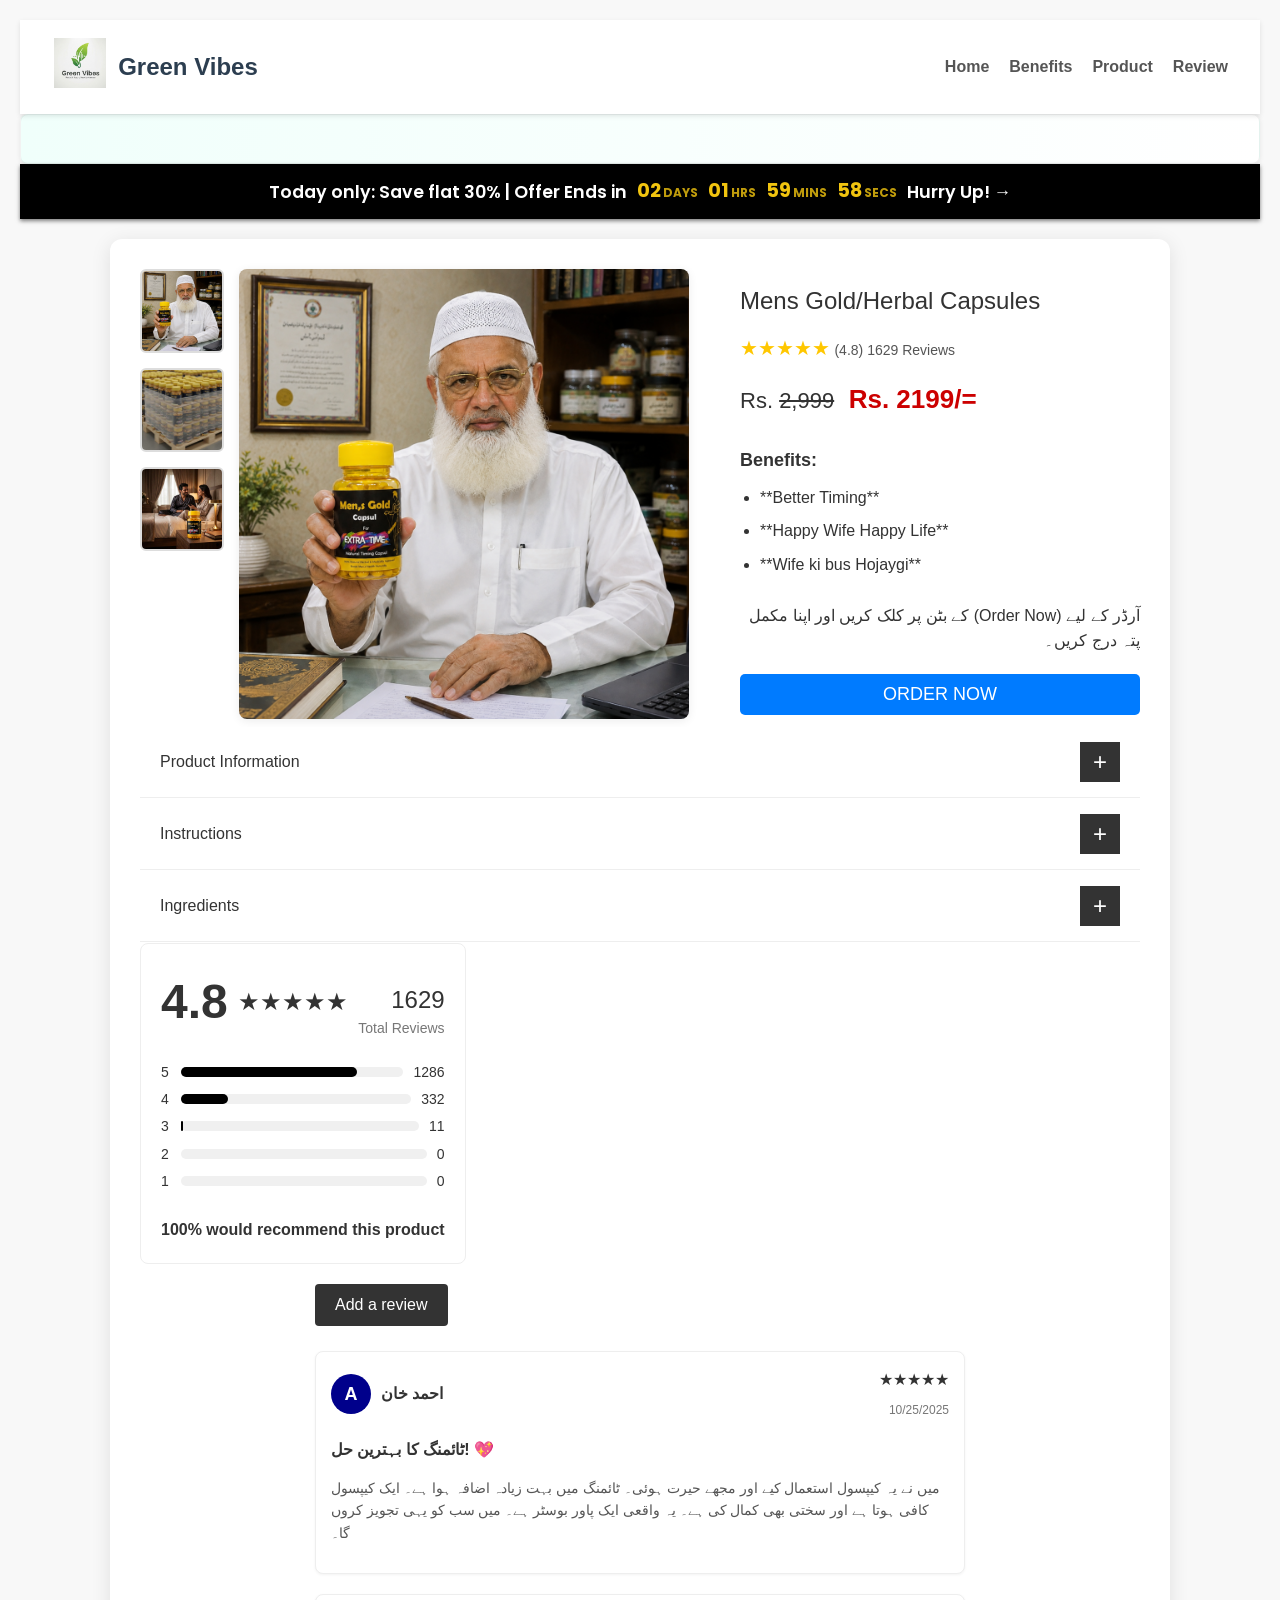
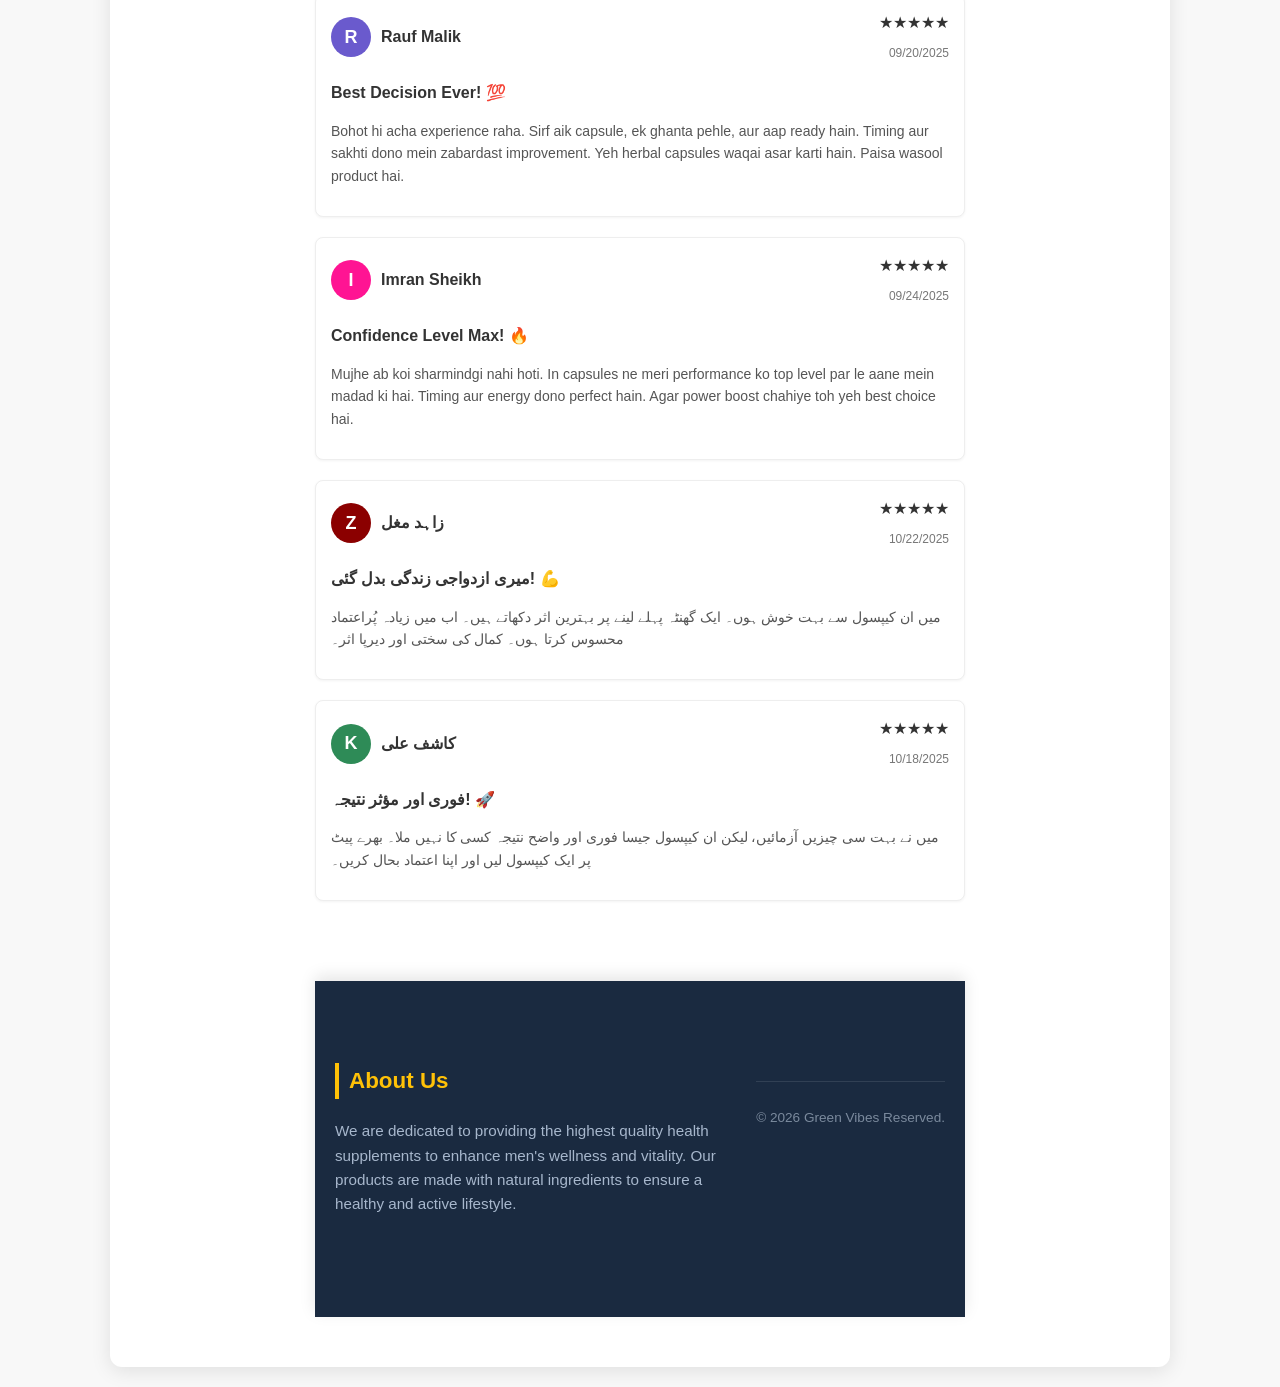
<file: index.html>
<!DOCTYPE html>
<html lang="en">

<head>
    <meta charset="UTF-8">
    <meta name="viewport" content="width=device-width, initial-scale=1.0">
    <title>Green Vibes</title>
    <link rel="stylesheet" href="style.css">
    <link href="https://fonts.gstatic.com" crossorigin>
    <link href="https://fonts.googleapis.com/css2?family=Poppins:wght@400;600;700&display=swap" rel="stylesheet">
    <link rel="stylesheet" href="https://cdnjs.cloudflare.com/ajax/libs/font-awesome/6.4.0/css/all.min.css">
<!-- Meta Pixel Code -->
<script>
!function(f,b,e,v,n,t,s)
{if(f.fbq)return;n=f.fbq=function(){n.callMethod?
n.callMethod.apply(n,arguments):n.queue.push(arguments)};
if(!f._fbq)f._fbq=n;n.push=n;n.loaded=!0;n.version='2.0';
n.queue=[];t=b.createElement(e);t.async=!0;
t.src=v;s=b.getElementsByTagName(e)[0];
s.parentNode.insertBefore(t,s)}(window, document,'script',
'https://connect.facebook.net/en_US/fbevents.js');
fbq('init', '2697528150704188');
fbq('track', 'PageView');
</script>
<noscript><img height="1" width="1" style="display:none"
src="https://www.facebook.com/tr?id=2697528150704188&ev=PageView&noscript=1"
/></noscript>
<!-- End Meta Pixel Code -->
 <meta name="facebook-domain-verification" content="4etrd96t2jrwtdts70dd9bwc76aa7k" /> 
</head>
    <style>
    /* ... (Other CSS remains the same) ... */

    /* ------------------------------------ */
    /* Updated CSS for Review Form and Overlay */
    /* ------------------------------------ */
    .review-form-overlay {
        /* Overlay to cover the whole screen */
        position: fixed;
        top: 0;
        left: 0;
        width: 100%;
        height: 100%;
        background-color: rgba(0, 0, 0, 0.6);
        display: none;
        margin-top: 52px;
        
        /* ✨ FIX 1: Use center alignment for both axes */
        justify-content: center;
        align-items: center; 
        
        z-index: 1000;
        /* Scrollable container for small screens */
        overflow-y: auto; 
    }

    .review-form-content {
        background: #fff;
        padding: 30px;
        border-radius: 8px;
        max-width: 450px;
        width: 90%; 
        box-shadow: 0 5px 15px rgba(0, 0, 0, 0.3);
        position: relative;
        
        /* ✨ FIX 2: Remove unnecessary vertical margin which was causing header overlap */
        margin: 20px; 
    }
    
    /* ... (Rest of the CSS remains the same, including the media query) ... */

    .review-form-content h3 {
        margin-top: 0;
        border-bottom: 2px solid #eee;
        padding-bottom: 10px;
        margin-bottom: 20px;
    }

    .form-group {
        margin-bottom: 15px;
    }

    .form-group label {
        display: block;
        margin-bottom: 5px;
        font-weight: bold;
        font-size: 14px;
    }

    .form-group input, .form-group textarea {
        width: 100%;
        padding: 10px;
        border: 1px solid #ccc;
        border-radius: 4px;
        box-sizing: border-box; 
    }

    .form-group textarea {
        resize: vertical;
        min-height: 100px;
    }
    
    /* Star Rating Styling - LEFT-TO-RIGHT HIGHLY RECOMMENDED FIX */
.star-rating input {
    display: none; /* Hides the actual radio buttons */
}

.star-rating {
    /* 1. HTML order ulta karne ke bawajood, stars seedhe dikhenge */
    direction: rtl; 
    display: inline-block;
    font-size: 0; /* Important: removes space */
}

.star-rating label {
    font-size: 24px;
    color: #ddd; /* Light color for unselected stars */
    cursor: pointer;
    transition: color 0.2s;
    padding: 0 2px;
    display: inline-block;
    /* 2. Label ki direction seedhi (LTR) rakhte hain */
    direction: ltr; 
    font-size: 24px;
}

/* 3. Logic: ~ (tilde) selector RTL mein 'sare pichle' elements select karta hai, 
      lekin LTR mein 'sare agle' elements select karta hai. 
      RTL set karne se woh 'left' wale stars ko select karega. */

/* When hovering (hovered star and all stars to its left will light up) */
.star-rating label:hover,
.star-rating label:hover ~ label {
    color: #ffc107;
}

/* When checked (checked star and all stars to its left will stay gold) */
.star-rating input:checked ~ label,
.star-rating input:checked + label {
    color: #ffc107;
}

    .submit-btn {
        background-color: #ff9800;
        color: white;
        padding: 10px 15px;
        border: none;
        border-radius: 4px;
        cursor: pointer;
        font-size: 16px;
        transition: background-color 0.2s;
        width: 100%; /* Make submit button full width on small screens */
    }

    .submit-btn:hover {
        background-color: #e68900;
    }
    
    /* ------------------------------------ */
    /* Media Query for smaller screens (e.g., phones) */
    /* ------------------------------------ */
    @media (max-width: 500px) {
        .review-form-content {
            /* Reduce padding and margin for very small screens */
            padding: 20px;
            margin: 20px 0; 
        }
    }
</style>

<div id="review-form-modal" class="review-form-overlay">
    <div class="review-form-content">
        <h3>Write a Review</h3>
        <form id="customer-review-form" target="_self" method="POST" 
    action="YOUR_GOOGLE_FORM_EMBED_URL" 
    onsubmit="setTimeout(function(){closeReviewForm();}, 1000);">
            <div class="form-group"><label for="reviewer-name">Your Name</label><input type="text" id="reviewer-name" required></div>
            <div class="form-group">
    <label>Overall Rating</label>
    <div class="star-rating">
        <input type="radio" id="star5" name="rating" value="5" required><label for="star5" title="5 stars">★</label>
        <input type="radio" id="star4" name="rating" value="4"><label for="star4" title="4 stars">★</label>
        <input type="radio" id="star3" name="rating" value="3"><label for="star3" title="3 stars">★</label>
        <input type="radio" id="star2" name="rating" value="2"><label for="star2" title="2 stars">★</label>
        <input type="radio" id="star1" name="rating" value="1"><label for="star1" title="1 star">★</label>
    </div>
</div>
            <div class="form-group"><label for="review-title">Review Title</label><input type="text" id="review-title" required></div>
            <div class="form-group"><label for="review-text">Your Detailed Review</label><textarea id="review-text" required></textarea></div>
            <button type="submit" class="submit-btn">Submit Review</button>
        </form>
    </div>
</div>

<script>
    // Show the modal when 'Add a review' is clicked
    function openReviewForm() {
        document.getElementById('review-form-modal').style.display = 'flex';
    }
    function closeReviewForm() {
        document.getElementById('review-form-modal').style.display = 'none';
        document.getElementById('customer-review-form').reset();
        alert('Thank you! Your review has been submitted to our system.');
    }

    // Hide the modal when clicking outside of it
    document.getElementById('review-form-modal').addEventListener('click', function(e) {
        if (e.target.id === 'review-form-modal') {
            document.getElementById('review-form-modal').style.display = 'none';
        }
    });

    // Handle form submission (Requires Backend for actual saving)
    document.getElementById('customer-review-form').addEventListener('submit', function(e) {
        e.preventDefault();
        
        
        // Close form and reset fields
        document.getElementById('review-form-modal').style.display = 'none';
        document.getElementById('customer-review-form').reset();
    });
</script>
<body oncontextmenu="return false;" onselectstart="return false;" ondragstart="return false;">
    <nav class="main-nav-bar">
        <div class="brand-logo">
            <a href="#home">
                <img src="logo (1).jpeg" alt="Organic Herb Store Logo" />
            </a>
            <div class="brand-title">Green Vibes</div>
        </div>

        <a href="#" class="menu-toggle" id="menuToggle">
            <i class="fas fa-bars"></i>
        </a>

        <div class="nav-links" id="navLinks">
            <ul>
                <li><a href="index.html">Home</a></li>
                <li><a href="#description-tab">Benefits</a></li>
                <li><a href="#product">Product</a></li>
                <li><a href="#Reviews">Review</a></li>
            </ul>
        </div>
    </nav>
    <div class="marquee">
        <span>Mens Gold Capsules⚡Take 1 Capsule 1 Hour Before Special Moment |
            Safe & Side Effect Free!</span>
    </div>
    <div class="ticker-offer-bar">
    <div class="ticker-content-wrapper">
        <span class="ticker-text-left">Today only: Save flat 30% | Offer Ends in </span>
        
        <span class="ticker-timer-unit">
            <span id="days" class="ticker-timer-value">02</span>
            <span class="ticker-timer-label">Days</span>
        </span>
        
        <span class="ticker-timer-unit">
            <span id="hours" class="ticker-timer-value">07</span>
            <span class="ticker-timer-label">HRS</span>
        </span>
        
        <span class="ticker-timer-unit">
            <span id="minutes" class="ticker-timer-value">47</span>
            <span class="ticker-timer-label">MINS</span>
        </span>
        
        <span class="ticker-timer-unit">
            <span id="seconds" class="ticker-timer-value">26</span>
            <span class="ticker-timer-label">SECS</span>
        </span>

        <span class="ticker-text-right"> Hurry Up! →</span>
    </div>
</div>
    <div id="product" class="product-container">
        <div class="images-section">
            <div class="image-gallery">
                <div class="thumbnail-images">
                    <img src="1.png" alt="Thumbnail 1">
                    <img src="2.jpeg" alt="Thumbnail 1"> 
                    <img src="3.jpg" alt="Thumbnail 1">     
                </div>
                <div class="main-image-container">
                    <img src="1.png" alt="Main Product Image" class="main-image">
                </div>
            </div>
        </div>
        <div class="product-details" style="font-family: Arial, sans-serif; max-width: 400px;">
    <h1 class="product-title" style="font-size: 24px; font-weight: normal; line-height: 1.3;">Mens Gold/Herbal Capsules</h1>
    
    <div class="reviews-section" style="margin-bottom: 15px;">
        <span style="color: #FFC700; font-size: 20px;">★★★★★</span> 
        <span style="font-size: 14px; color: #555;">(4.8) 1629 Reviews</span>
    </div>
    
    <div class="price-section" style="margin-bottom: 25px;">
        <span class="original-price" style="font-size: 22px; color: #333;">Rs. <del>2,999</del></span>
        <span class="discount-price" style="font-size: 26px; color: #CC0000; font-weight: bold; margin-left: 10px;">Rs. 2199/=</span>
    </div>
    
    <p class="section-heading" style="font-size: 18px; font-weight: bold; margin-bottom: 10px;">Benefits:</p>

    <ul class="benefits-list" style="list-style-type: disc; padding-left: 20px; margin: 0;">
        <li style="margin-bottom: 8px;">**Better Timing**</li>
        <li style="margin-bottom: 8px;">**Happy Wife Happy Life**</li>
        <li style="margin-bottom: 8px;">**Wife ki bus Hojaygi**</li>
    </ul>

    <p class="product-description" dir="rtl" style="margin-top: 25px; font-size: 16px;">
        آرڈر کے لیے (Order Now) کے بٹن پر کلک کریں اور اپنا مکمل پتہ درج کریں۔
    </p>

    <button class="buy-now-btn" id="open-form-btn" style="background-color: #007bff; color: white; padding: 10px 20px; border: none; border-radius: 5px; cursor: pointer; font-size: 18px; display: block; width: 100%; margin-top: 20px;">
        ORDER NOW
    </button>
</div>
<div class="accordion">
        
        <div class="accordion-item">
            <div class="accordion-header" onclick="toggleAccordion(this)">
                <span class="accordion-header-text">Product Information</span>
                <div class="accordion-icon">+</div>
            </div>
            <div class="accordion-content">
    <ul>
        <li>
            <strong>💪 کارکردگی اور توانائی میں معاون (SUPPORTS PERFORMANCE & VITALITY):</strong> 
            <p>(Mens Gold) توانائی کی سطح کو سہارا دیتا ہے اور جسمانی طاقت (vitality) کو بڑھانے میں مدد کرتا ہے۔ صحت مند خون کے بہاؤ کو فروغ دینے کے علاوہ، یہ ان لوگوں کے لیے بہترین ہے جو اپنی فعال طرز زندگی اور کارکردگی کو بہتر بنانا چاہتے ہیں۔</p>
        </li>
        <li>
            <strong>👨‍⚕️ مردانہ صحت میں مددگار (MALE HEALTH SUPPORT):</strong> 
            <p> آپ کی توانائی، طاقت اور سٹیمنا کو بڑھانے میں مدد کرے گا، کیونکہ اس کے اجزاء (ingredients) آپ کی حیات بخشی (vitality) کو دوبارہ جوان اور بحال کرنے کا کام کرتے ہیں۔</p>
        </li>
        <li>
            <strong>✨ اعتماد اور طاقت میں اضافہ (BOOST CONFIDENCE & STRENGTH):</strong>
            <p>بہتر اور مضبوط گردش (circulation) کے ساتھ، یہ آپ کے موڈ کو بہتر بنائے گا اور آپ کو سونے کے کمرے کے اندر اور باہر، دونوں جگہ بہتر کارکردگی دکھانے اور بااختیار محسوس کرنے کا اعتماد دے گا۔</p>
        </li>
    </ul>
</div>
        </div>

        <div class="accordion-item">
            <div class="accordion-header" onclick="toggleAccordion(this)">
                <span class="accordion-header-text">Instructions</span>
                <div class="accordion-icon">+</div>
            </div>
            <div class="accordion-content">
                <h3>💊 استعمال کا طریقہ</h3>
                <p>بھرے پیٹ پر لیں: اسے خالی پیٹ نہ استعمال کریں۔</p>
            <p>روزانہ کی خوراک سے تجاوز نہ کریں: ضرورت کے مطابق صرف (1) کیپسول
 لیں۔</p>
            <p>وقت کا خیال رکھیں: ہمبستری سے ایک گھنٹہ پہلے استعمال کرنا صحیح وقت ہے۔</p>
            </div>
        </div>

        <div class="accordion-item">
            <div class="accordion-header" onclick="toggleAccordion(this)">
                <span class="accordion-header-text">Ingredients</span>
                <div class="accordion-icon">+</div>
            </div>
            <div class="accordion-content">
                <h3>"اجزاء"</h3>
                <p>بادام، زنجبیل، لونگ، دارچینی، جنسینگ کا عرق، اردھ کھجور، سنگھاڑا، زعفران، جوہر خاص کا عرق، کشتہ نقرہ، کشتہ مروارید، کشتہ قلعی۔</p>
            </div>
        
        </div>

    </div>
    <div style="font-family: Arial, sans-serif; max-width: 400px; padding: 20px; border: 1px solid #eee; border-radius: 8px; background-color: #fff;">
    
    <div style="display: flex; justify-content: space-between; align-items: flex-end; margin-bottom: 20px;">
        <div style="display: flex; align-items: center;">
            <span style="font-size: 48px; font-weight: bold; margin-right: 10px;">4.8</span>
            <span style="color: #333; font-size: 24px;">★★★★★</span>
        </div>
        <div style="text-align: right;">
            <span style="font-size: 24px; font-weight: normal; display: block; line-height: 1.2;">1629</span>
            <span style="font-size: 14px; color: #777;">Total Reviews</span>
        </div>
    </div>

    <div style="margin-bottom: 20px;">
        
        <div style="display: flex; align-items: center; margin-bottom: 5px;">
            <span style="width: 10px; font-size: 14px; color: #333;">5</span>
            <div style="flex-grow: 1; height: 10px; background-color: #f0f0f0; margin: 0 10px; border-radius: 5px; position: relative;">
                <div style="height: 100%; width: 78.9%; background-color: #000; border-radius: 5px;"></div>
            </div>
            <span style="font-size: 14px; color: #333;">1286</span>
        </div>

        <div style="display: flex; align-items: center; margin-bottom: 5px;">
            <span style="width: 10px; font-size: 14px; color: #333;">4</span>
            <div style="flex-grow: 1; height: 10px; background-color: #f0f0f0; margin: 0 10px; border-radius: 5px; position: relative;">
                <div style="height: 100%; width: 20.4%; background-color: #000; border-radius: 5px;"></div>
            </div>
            <span style="font-size: 14px; color: #333;">332</span>
        </div>

        <div style="display: flex; align-items: center; margin-bottom: 5px;">
            <span style="width: 10px; font-size: 14px; color: #333;">3</span>
            <div style="flex-grow: 1; height: 10px; background-color: #f0f0f0; margin: 0 10px; border-radius: 5px; position: relative;">
                <div style="height: 100%; width: 0.67%; background-color: #000; border-radius: 5px;"></div>
            </div>
            <span style="font-size: 14px; color: #333;">11</span>
        </div>

        <div style="display: flex; align-items: center; margin-bottom: 5px;">
            <span style="width: 10px; font-size: 14px; color: #333;">2</span>
            <div style="flex-grow: 1; height: 10px; background-color: #f0f0f0; margin: 0 10px; border-radius: 5px; position: relative;">
                <div style="height: 100%; width: 0%; background-color: #000; border-radius: 5px;"></div>
            </div>
            <span style="font-size: 14px; color: #333;">0</span>
        </div>

        <div style="display: flex; align-items: center; margin-bottom: 5px;">
            <span style="width: 10px; font-size: 14px; color: #333;">1</span>
            <div style="flex-grow: 1; height: 10px; background-color: #f0f0f0; margin: 0 10px; border-radius: 5px; position: relative;">
                <div style="height: 100%; width: 0%; background-color: #000; border-radius: 5px;"></div>
            </div>
            <span style="font-size: 14px; color: #333;">0</span>
        </div>

    </div>

    <div style="font-size: 16px; font-weight: bold; margin-top: 25px;">
        100% would recommend this product
    </div>
</div>

<div id="Reviews"class="reviews-container">

    <div class="add-review-btn-section">
        <button class="add-review-btn" onclick="openReviewForm()">
    Add a review
</button>
    </div>

    <div class="review-card">
    <div class="review-header">
        <div class="reviewer-info">
            <div class="avatar" style="background-color: #00008B;">A</div>
            <span class="reviewer-name">احمد خان</span>
        </div>
        <div class="review-rating-date">
            <span class="review-rating">★★★★★</span>
            <span class="review-date">10/25/2025</span>
        </div>
    </div>
    <p class="review-title">ٹائمنگ کا بہترین حل! 💖</p>
    <p class="review-body">
        میں نے یہ کیپسول استعمال کیے اور مجھے حیرت ہوئی۔ ٹائمنگ میں بہت زیادہ اضافہ ہوا ہے۔ ایک کیپسول کافی ہوتا ہے اور سختی بھی کمال کی ہے۔ یہ واقعی ایک پاور بوسٹر ہے۔ میں سب کو یہی تجویز کروں گا۔
    </p>
</div>

<div class="review-card">
    <div class="review-header">
        <div class="reviewer-info">
            <div class="avatar" style="background-color: #6A5ACD;">R</div>
            <span class="reviewer-name">Rauf Malik</span>
        </div>
        <div class="review-rating-date">
            <span class="review-rating">★★★★★</span>
            <span class="review-date">09/20/2025</span>
        </div>
    </div>
    <p class="review-title">Best Decision Ever! 💯</p>
    <p class="review-body">
        Bohot hi acha experience raha. Sirf aik capsule, ek ghanta pehle, aur aap ready hain. Timing aur sakhti dono mein zabardast improvement. Yeh herbal capsules waqai asar karti hain. Paisa wasool product hai.
    </p>
</div>

<div class="review-card">
    <div class="review-header">
        <div class="reviewer-info">
            <div class="avatar" style="background-color: #FF1493;">I</div>
            <span class="reviewer-name">Imran Sheikh</span>
        </div>
        <div class="review-rating-date">
            <span class="review-rating">★★★★★</span>
            <span class="review-date">09/24/2025</span>
        </div>
    </div>
    <p class="review-title">Confidence Level Max! 🔥</p>
    <p class="review-body">
        Mujhe ab koi sharmindgi nahi hoti. In capsules ne meri performance ko top level par le aane mein madad ki hai. Timing aur energy dono perfect hain. Agar power boost chahiye toh yeh best choice hai.
    </p>
</div>

<div class="review-card">
    <div class="review-header">
        <div class="reviewer-info">
            <div class="avatar" style="background-color: #8B0000;">Z</div>
            <span class="reviewer-name">زاہد مغل</span>
        </div>
        <div class="review-rating-date">
            <span class="review-rating">★★★★★</span>
            <span class="review-date">10/22/2025</span>
        </div>
    </div>
    <p class="review-title">میری ازدواجی زندگی بدل گئی! 💪</p>
    <p class="review-body">
        میں ان کیپسول سے بہت خوش ہوں۔ ایک گھنٹہ پہلے لینے پر بہترین اثر دکھاتے ہیں۔ اب میں زیادہ پُراعتماد محسوس کرتا ہوں۔ کمال کی سختی اور دیرپا اثر۔
    </p>
</div>

<div class="review-card">
    <div class="review-header">
        <div class="reviewer-info">
            <div class="avatar" style="background-color: #2E8B57;">K</div>
            <span class="reviewer-name">کاشف علی</span>
        </div>
        <div class="review-rating-date">
            <span class="review-rating">★★★★★</span>
            <span class="review-date">10/18/2025</span>
        </div>
    </div>
    <p class="review-title">فوری اور مؤثر نتیجہ! 🚀</p>
    <p class="review-body">
        میں نے بہت سی چیزیں آزمائیں، لیکن ان کیپسول جیسا فوری اور واضح نتیجہ کسی کا نہیں ملا۔ بھرے پیٹ پر ایک کیپسول لیں اور اپنا اعتماد بحال کریں۔
    </p>
</div>

            <div id="order-form-modal" class="modal">
                <div class="modal-content">
                    <span class="close-btn">&times;</span>
                    <h2 class="form-title">Place Order — Mens Gold Capsules
</h2>
                    <form id="order-form"
                        action="https://script.google.com/macros/s/AKfycbz_CCx8tuqCZ2wFhdy_fB6rpBTJWVYV3DOzeEsFChx7qiYa4I_3-H_BC4xLopwN_30/exec"
                        method="POST">
                        <input type="text" name="name" placeholder="Full Name" required>
                        <input type="tel" name="phone" placeholder="Phone Number" required>
                        <input type="City" name="City" placeholder="City">
                        <textarea name="address" placeholder="Shipping Address" rows="3" required></textarea>
                        <input type="hidden" name="product" value="MG">
                        <input type="hidden" name="price" value="2499">
                        <button type="submit" class="submit-btn" id="submit-btn">Place Order</button>
                    </form>
                </div>
            </div>
            <footer>
                <div class="footer-container">
                    <div class="footer-section about-us">
                        <h3>About Us</h3>
                        <p>We are dedicated to providing the highest quality health supplements to enhance men's
                            wellness and vitality. Our products are made with natural ingredients to ensure a healthy
                            and active lifestyle.</p>
                    </div>
                    <div class="footer-bottom">
                        <p>&copy; 2026 Green Vibes Reserved.</p>
                    </div>
            </footer>
            <script>
    // 1. Buttons aur Links ko select karen
    const menuToggle = document.getElementById('menuToggle');
    const navLinks = document.getElementById('navLinks');

    // 2. Button par 'click' event listener lagayein
    menuToggle.addEventListener('click', () => {
        // 3. nav-links par 'active' class add/remove karein
        navLinks.classList.toggle('active');
        
        // Optional: Toggle the bar icon (fas fa-bars) to a close icon (fas fa-times)
        const icon = menuToggle.querySelector('i');
        icon.classList.toggle('fa-bars');
        icon.classList.toggle('fa-times');
    });
</script>
            <script>
                document.getElementById('order-form').addEventListener('submit', function (event) {
                    const form = event.target;
                    const submitBtn = form.querySelector('.submit-btn');

                    // Show processing message and disable the button
                    submitBtn.textContent = 'Processing...';
                    submitBtn.disabled = true;

                    var data = new FormData(form);

                    fetch(form.action, {
                        method: 'POST',
                        body: data
                    })
                });
            </script>
            <script>
                document.addEventListener('DOMContentLoaded', function () {
                    const form = document.getElementById('order-form');
                    const submitBtn = document.getElementById('submit-btn');
                    submitBtn.disabled = true;

                    form.addEventListener('input', () => {
                        submitBtn.disabled = !form.checkValidity();
                    });

                    form.addEventListener('submit', function (e) {
                        e.preventDefault();  // stop default Google message
                        window.location.href = "thankyou.html"; // direct redirect
                    });
                });
            </script>     
            <script>
    function startCountdown() {
        // Set the countdown time (2 hours from now)
        const countdownDate = new Date().getTime() + (2 * 60 * 60 * 1000); 

        const x = setInterval(function() {
            const now = new Date().getTime();
            const distance = countdownDate - now;

            // Time calculations for hours, minutes and seconds
            const hours = Math.floor((distance % (1000 * 60 * 60 * 24)) / (1000 * 60 * 60));
            const minutes = Math.floor((distance % (1000 * 60 * 60)) / (1000 * 60));
            const seconds = Math.floor((distance % (1000 * 60)) / 1000);

            // Output the result in elements
            document.getElementById("hours").innerHTML = String(hours).padStart(2, '0');
            document.getElementById("minutes").innerHTML = String(minutes).padStart(2, '0');
            document.getElementById("seconds").innerHTML = String(seconds).padStart(2, '0');

            // If the countdown is finished, write some text
            if (distance < 0) {
                clearInterval(x);
                document.getElementById("countdownTimer").innerHTML = "TIME IS UP!";
                document.querySelector('.stock-message').innerHTML = "Offer Expired!";
            }
        }, 1000);
    }

    // Start the countdown when the page loads
    startCountdown();
</script>   

<script>
        function toggleAccordion(header) {
            // Toggle the 'active' class on the header
            header.classList.toggle('active');
            
            // Get the content panel (the next sibling element)
            const content = header.nextElementSibling;

            // Check if the content is currently visible
            if (content.style.maxHeight) {
                // If max-height is set (content is open), close it
                content.style.maxHeight = null;
            } else {
                // If max-height is not set (content is closed), open it
                // Set max-height to the actual scroll height for the smooth transition
                content.style.maxHeight = content.scrollHeight + "px";
            } 
        }
    </script>
            <script src="script.js"></script>
</body>

</html>
</file>
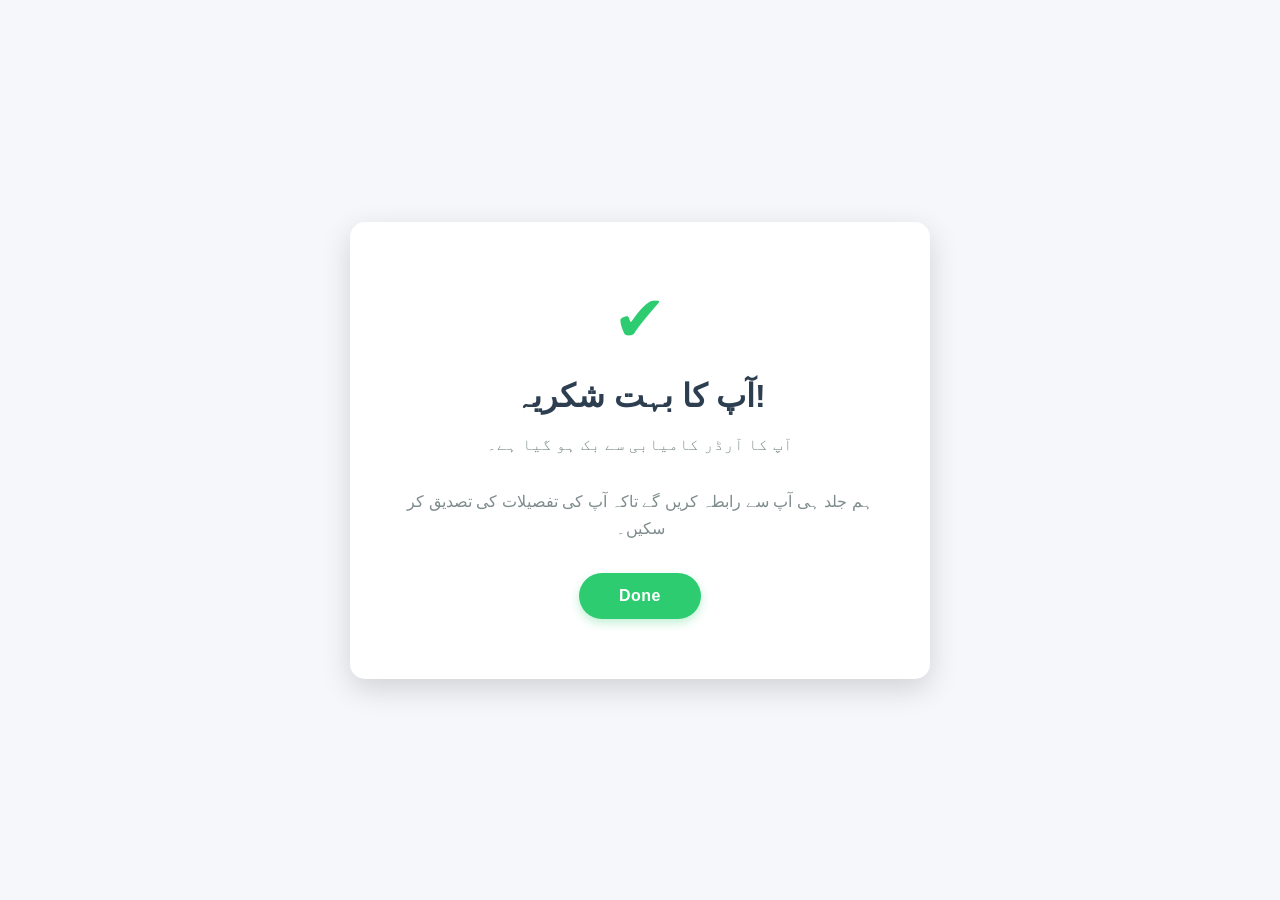
<file: thankyou.html>
<!DOCTYPE html>
<html lang="en">
<head>
    <meta charset="UTF-8">
    <meta name="viewport" content="width=device-width, initial-scale=1.0">
    <title>Aapka Order | Bohat Shukriya!</title>
    <link href="https://fonts.googleapis.com/css2?family=Noto+Naskh+Arabic:wght@400;700&display=swap" rel="stylesheet">
<!-- Meta Pixel Code -->
<script>
!function(f,b,e,v,n,t,s)
{if(f.fbq)return;n=f.fbq=function(){n.callMethod?
n.callMethod.apply(n,arguments):n.queue.push(arguments)};
if(!f._fbq)f._fbq=n;n.push=n;n.loaded=!0;n.version='2.0';
n.queue=[];t=b.createElement(e);t.async=!0;
t.src=v;s=b.getElementsByTagName(e)[0];
s.parentNode.insertBefore(t,s)}(window, document,'script',
'https://connect.facebook.net/en_US/fbevents.js');
fbq('init', '2697528150704188');
fbq('track', 'PageView');
</script>
<noscript><img height="1" width="1" style="display:none"
src="https://www.facebook.com/tr?id=2697528150704188&ev=PageView&noscript=1"
/></noscript>
<!-- End Meta Pixel Code -->
    <style>
    /* =================================
     * 1. MODERN THANK YOU PAGE STYLING
     * ================================= */
    
    body {
        /* Background light grey/blue for soft look */
        background-color: #f5f7fa; 
        /* Center content vertically and horizontally */
        display: flex;
        justify-content: center;
        align-items: center;
        height: 100vh;
        margin: 0;
        text-align: center;
        font-family: 'Arial', sans-serif; 
    }
    
    .thank-you-container {
        background: #ffffff; /* Crisp white background */
        padding: 60px 40px; /* Thodi zyada padding */
        border-radius: 15px; /* Softer border-radius */
        /* Smooth, modern shadow */
        box-shadow: 0 10px 30px rgba(0, 0, 0, 0.15); 
        max-width: 500px;
        /* Subtle fade-in effect on load (if added to HTML) */
        opacity: 0; 
        animation: fadeIn 0.8s ease-out forwards;
    }

    /* Success Icon/Element (HTML mein add karna hoga) */
    .success-icon {
        color: #2ecc71; /* Bright green for success */
        font-size: 4rem; /* Bada icon */
        margin-bottom: 20px;
        /* Yahan aap ek SVG ya Font Awesome icon use kar sakte hain */
    }

    .thank-you-container h1 {
        color: #2c3e50; /* Deep blue/grey for clean heading */
        font-size: 2rem; 
        margin-bottom: 15px;
        font-weight: 700; 
    }
    
    .thank-you-container p {
        color: #7f8c8d; /* Soft grey text */
        font-size: 1rem; 
        line-height: 1.7;
        margin-bottom: 30px; 
    }
    
    /* Call to Action Button */
    .ok-button {
        display: inline-block;
        background-color: #2ecc71; /* Success Green */
        color: #ffffff; 
        padding: 14px 40px;
        border: none;
        border-radius: 50px; /* Pill shape button */
        text-decoration: none; 
        font-size: 1rem;
        cursor: pointer;
        font-weight: 600; 
        letter-spacing: 0.5px;
        box-shadow: 0 4px 10px rgba(46, 204, 113, 0.3); /* Subtle button glow */
        transition: background-color 0.3s ease, transform 0.1s ease, box-shadow 0.3s ease;
    }

    .ok-button:hover {
        background-color: #27ae60; /* Darker green on hover */
        transform: translateY(-2px);
        box-shadow: 0 6px 15px rgba(46, 204, 113, 0.4);
    }

    .ok-button:active {
        transform: translateY(0);
        box-shadow: 0 2px 5px rgba(0, 0, 0, 0.1);
    }

    /* Keyframe for subtle fade-in animation */
    @keyframes fadeIn {
        from { opacity: 0; transform: translateY(20px); }
        to { opacity: 1; transform: translateY(0); }
    }
    
    /* Responsive adjustments */
    @media (max-width: 500px) {
        .thank-you-container {
            padding: 40px 20px;
            margin: 20px;
            box-shadow: 0 5px 15px rgba(0, 0, 0, 0.1);
        }
        h1 {
            font-size: 1.8rem;
        }
    }
</style>

<body>
    <div class="thank-you-container">
    <div class="success-icon">✔</div> 
    
    <h1>آپ کا بہت شکریہ!</h1>
        <p>آپ کا آرڈر کامیابی سے بک ہو گیا ہے۔</p>
        <p>ہم جلد ہی آپ سے رابطہ کریں گے تاکہ آپ کی تفصیلات کی تصدیق کر سکیں۔</p>
    
    <a href="index.html" class="ok-button">Done</a>
</div>
</body>
</html>
</file>
<file: style.css>
/* General settings for the whole page */
/* Product section container */
.product-container {
    display: flex;
    flex-wrap: wrap;
    background: #fff;
    border-radius: 12px;
    box-shadow: 0 4px 20px rgba(0, 0, 0, 0.1);
    padding: 30px;
    max-width: 1000px;
    margin: 20px auto;
}

/* Image section on the left */
.images-section {
    flex: 1;
    min-width: 300px;
    margin-right: 30px;
}

.image-gallery {
    display: flex;
    gap: 15px;
}

.thumbnail-images {
    display: flex;
    flex-direction: column;
    gap: 15px;
}

.thumbnail-images img {
    width: 80px;
    height: 80px;
    border: 2px solid #ddd;
    border-radius: 6px;
    cursor: pointer;
    transition: border-color 0.3s;
}

.thumbnail-images img:hover {
    border-color: #007bff;
}

.main-image-container {
    width: 100%;
}

.main-image {
    width: 100%;
    max-width: 450px;
    height: auto;
    border-radius: 8px;
    box-shadow: 0 2px 10px rgba(0, 0, 0, 0.08);
}
.supplement-facts {
    margin-top: 30px;
    text-align: center;
}

.supplement-image {
    max-width: 100%;
    height: auto;
    border: 1px solid #ddd;
    border-radius: 8px;
}

/* =================================
 * 1. MODERN ORDER FORM MODAL STYLES (HIDDEN)
 * ================================= */

/* Modal Backdrop - Hiding Logic Corrected */
.modal {
    /* 🛑 Zaroori: Form ko chupa kar rakhega */
    display: none; 
    
    position: fixed;
    z-index: 1000; 
    left: 0;
    top: 0;
    width: 100%;
    height: 100%;
    
    /* Display ko flex box se badal kar block kar dein, kyunki hum 'display: none' use kar rahe hain */
    /* Agar aap display: flex; rakhenge to aapko JS se usko 'flex' karna hoga */
    /* Lekin aam taur par yeh code behtar kaam karta hai: */
    
    /* Overlay background */
    background-color: rgba(0, 0, 0, 0.75); 
    overflow-y: auto; /* Scrollable agar content lamba ho */
    
    /* Yahan flexbox ki zaroorat nahi, sirf display: none/block kaafi hai. */
}

/* Modal Content Box - Centered and Modern Look */
.modal-content {
    background-color: #ffffff; 
    /* Centering ke liye purana tareeqa behtar hai jab display: block/none ho */
    margin: 5% auto; /* 5% from the top and centered horizontally */
    padding: 30px;
    width: 95%; 
    max-width: 450px; 
    border-radius: 12px; 
    box-shadow: 0 8px 20px rgba(0, 0, 0, 0.2); /* Soft shadow */
    position: relative;
    font-family: 'Arial', sans-serif; 
}

/* Close Button (X) */
.close-btn {
    color: #888;
    font-size: 32px;
    font-weight: 300; 
    position: absolute;
    top: 15px;
    right: 20px;
    cursor: pointer;
    line-height: 1; 
}

.close-btn:hover,
.close-btn:focus {
    color: #333; 
}

/* Form Title */
.form-title {
    text-align: center;
    color: #1a1a1a;
    margin-bottom: 25px;
    font-size: 1.6em;
    font-weight: 600;
    border-bottom: 2px solid #5cb85c; /* Clean Green Accent */
    padding-bottom: 12px;
}

/* Input Fields and Textarea Styling */
/* Aapke purane input selectors ko clean kiya gaya hai */
#order-form input:not([type="submit"]):not([type="radio"]),
#order-form textarea {
    width: 100%;
    padding: 12px 15px; 
    background-color: #f7f7f7; 
    border: 1px solid #e0e0e0; 
    color: #333;
    border-radius: 6px; 
    font-size: 1rem;
    box-sizing: border-box;
    transition: border-color 0.3s ease, box-shadow 0.3s ease;
    margin-top: 5px; /* Input aur label ke beech gap */
}

/* Focus State (Jab user click kare) */
#order-form input:focus,
#order-form textarea:focus {
    border-color: #5cb85c; 
    box-shadow: 0 0 0 3px rgba(92, 184, 92, 0.25); 
    background-color: #ffffff; 
    outline: none;
}

#order-form textarea {
    resize: vertical;
    min-height: 100px;
}

/* Submit Button (CTA) */
.submit-btn {
    background-color: #5cb85c; 
    color: white;
    padding: 14px 20px;
    border: none;
    border-radius: 6px;
    cursor: pointer;
    width: 100%;
    font-size: 1.1em;
    font-weight: 600;
    letter-spacing: 0.5px;
    margin-top: 20px; /* Thoda zyada margin */
    box-shadow: 0 0 0 rgba(0, 0, 0, 0.1); /* Subtle shadow removed for clean look */
    transition: background-color 0.3s ease, transform 0.1s;
}

.submit-btn:hover:not(:disabled) {
    background-color: #4cae4c; 
    transform: translateY(-1px); 
}

.submit-btn:disabled {
    background-color: #e0e0e0; 
    color: #999;
    cursor: not-allowed;
}
.submit-btn:active {
    transform: translateY(0); 
}

/* =================================
 * 2. RESPONSIVENESS FOR MODAL (Mobile Fix)
 * ================================= */

@media (max-width: 600px) {
    .modal-content {
        /* Mobile par zyada se zyada width cover karein */
        width: 95%;
        height: 60%;
        padding: 20px; /* Padding kam karein */
        box-sizing: border-box;
        /* Modal ko thoda upar rakhein mobile par */
        margin: 5% auto; 
    }
    
    .form-title {
        font-size: 1.4em;
        margin-bottom: 15px;
    }
    
    /* Input fields ki padding aur font-size thodi kam kar sakte hain */
    #order-form input:not([type="submit"]):not([type="radio"]),
    #order-form textarea {
        padding: 10px 12px;
        font-size: 0.95rem;
    }
    
    .submit-btn {
        padding: 12px 20px;
        font-size: 1em;
    }
    
    .close-btn {
        font-size: 28px;
        top: 10px;
        right: 15px;
    }
}
/* Navigation bar */
.main-nav-bar {
    background-color: #fff;
    color: #333;
    display: flex;
    justify-content: space-between;
    align-items: center;
    padding: 1rem 2rem;
    box-shadow: 0 2px 5px rgba(0, 0, 0, 0.1);
    position: sticky;
    top: 0;
    z-index: 1000;
}

.brand-logo {
    display: flex;
    align-items: center;
    gap: 20px;
}

.brand-logo img {
    height: 50px;
    padding: 2px;
}

.brand-title {
    font-size: 1.5rem;
    font-weight: 800;
    color: #2c3e50;
}

.menu-toggle {
    display: none;
    font-size: 1.5rem;
    color: #333;
    text-decoration: none;
    cursor: pointer;
}

.nav-links ul {
    list-style: none;
    margin: 0;
    padding: 0;
    display: flex;
    gap: 20px;
}

.nav-links a {
    text-decoration: none;
    color: #555;
    font-size: 1rem;
    font-weight: 600;
    transition: color 0.3s;
}

.nav-links a:hover {
    color: #2ecc71;
}

/* Image Slider */
.gallery-slider {
    position: relative;
    overflow: hidden;
    padding: 30px 10px;
    background: #fff;
    max-width: 1000px;
    margin: 40px auto;
}

.slider {
    display: flex;
    flex-wrap: nowrap;
    overflow-x: auto;
    scroll-behavior: smooth;
    -webkit-overflow-scrolling: touch;
}

.slider::-webkit-scrollbar {
    display: none;
}

.slider img {
    flex: 0 0 auto;
    width: 250px;
    margin-right: 15px;
    border-radius: 10px;
    box-shadow: 0 0 6px rgba(0, 0, 0, 0.1);
}

/* Marquee */
.marquee {
    width: 100%;
    overflow: hidden;
    box-sizing: border-box;
    background: linear-gradient(90deg, #f0fffb, #ffffff);
    border: 1px solid rgba(0, 0, 0, 0.05);
    padding: 10px 0;
    border-radius: 8px;
    box-shadow: 0 6px 18px rgba(0, 0, 0, 0.06);
}

.marquee span {
    display: inline-block;
    padding-left: 100%;
    font-family: "Segoe UI", Roboto, "Noto Sans", Arial, sans-serif;
    font-size: 18px;
    font-weight: 700;
    letter-spacing: 0.2px;
    color: #064b44;
    white-space: nowrap;
    animation: marqueeAnim 20s linear infinite;
}

@keyframes marqueeAnim {
    0% {
        transform: translateX(0);
    }

    100% {
        transform: translateX(-100%);
    }
}

.marquee:hover span {
    animation-play-state: paused;
    cursor: pointer;
}

/* Footer */
/* =================================
 * 1. PREMIUM FOOTER STYLES
 * ================================= */

/* Footer Base Styling */
footer {
    /* Deep Navy Blue/Near Black for a premium look */
    background-color: #1a2a40; 
    color: #f0f8ff; /* Off-White for high contrast */
    padding: 60px 20px; /* Thodi zyada vertical padding */
    margin-top: 80px;
    font-family: 'Arial', sans-serif; /* Clean, modern font */
    line-height: 1.6;
    box-shadow: 0 -5px 15px rgba(0, 0, 0, 0.1); /* Subtle shadow from below */
}

.footer-container {
    display: flex;
    flex-wrap: wrap;
    justify-content: space-between;
    max-width: 1200px; /* Thoda zyada wide container */
    margin: 0 auto;
    gap: 30px; /* Zyada space between sections */
}

/* Footer Section Layout */
.footer-section {
    flex: 1;
    min-width: 220px; /* Adjust min-width for better responsiveness */
    margin-bottom: 25px;
}

.footer-section h3 {
    /* Gold accent for headings */
    color: #ffc107; 
    font-size: 1.4rem; /* Thoda bada heading */
    margin-bottom: 20px;
    font-weight: 700;
    /* Small underline effect */
    border-left: 4px solid #ffc107;
    padding-left: 10px;
}

.footer-section p {
    font-size: 0.95rem;
    color: #a7b7cc; /* Light gray-blue for readability */
}

/* Social Icons Styling */
.social-icons {
    margin-top: 20px;
}

.social-icons a {
    display: inline-block;
    margin-right: 15px;
    /* Smooth transition for background on hover */
    transition: all 0.3s ease;
    border-radius: 50%;
}

.social-icons img {
    width: 32px; /* Thoda bada icon */
    height: 32px;
    border-radius: 50%;
    /* Subtle grey border around icons */
    border: 1px solid rgba(255, 255, 255, 0.2); 
    transition: transform 0.3s ease, border-color 0.3s ease;
}

.social-icons img:hover {
    transform: scale(1.15) rotate(5deg); /* Thoda zyada prominent effect */
    /* Gold border on hover */
    border-color: #ffc107; 
}

/* Footer Bottom (Copyright) */
.footer-bottom {
    text-align: center;
    margin-top: 40px;
    padding-top: 25px;
    /* Faint separator line */
    border-top: 1px solid rgba(255, 255, 255, 0.1); 
}

.footer-bottom p {
    font-size: 0.85rem;
    color: #7b8a9d; /* Softer color for copyright text */
    margin: 0;
}

/* Responsive adjustments for mobile */
@media (max-width: 768px) {
    .footer-container {
        /* Stack sections vertically on mobile */
        flex-direction: column; 
        gap: 20px;
    }

    .footer-section {
        min-width: 100%;
    }
}
/* Navigation bar */
.main-nav-bar {
    background-color: #fff;
    color: #333;
    display: flex;
    justify-content: space-between;
    align-items: center;
    padding: 1rem 2rem;
    box-shadow: 0 2px 5px rgba(0, 0, 0, 0.1);
    position: sticky;
    top: 0;
    z-index: 1000;
}

.brand-logo {
    display: flex;
    align-items: center;
    gap: 10px;
}

.brand-logo img {
    height: 50px;
}

.brand-title {
    font-size: 1.5rem;
    font-weight: 700;
    color: #2c3e50;
}

.menu-toggle {
    display: none; /* Hide toggle on larger screens */
    font-size: 1.5rem;
    color: #333;
    cursor: pointer;
}

.nav-links ul {
    list-style: none;
    margin: 0;
    padding: 0;
    display: flex;
    gap: 20px;
}

.nav-links a {
    text-decoration: none;
    color: #555;
    font-size: 1rem;
    font-weight: 600;
    transition: color 0.3s;
}

.nav-links a:hover {
    color: #2ecc71;
}
/* --- Default State: Links chhup jaate hain --- */
@media (max-width: 768px) {
    /* Menu links default mein chhupe huye honge */
    .nav-links {
        display: none;
        width: 100%;
        position: absolute;
        top: 60px; /* Ya jitni aapki nav-bar ki height hai */
        left: 0;
        background-color: #f8f8f8; /* Apni pasand ka color de dein */
        z-index: 1000;
        box-shadow: 0 4px 6px rgba(0, 0, 0, 0.1);
    }

    /* Toggle button sirf mobile par dikhega */
    .menu-toggle {
        display: block; 
        text-decoration: none;
        color: #333;
        font-size: 1.5rem;
    }

    /* --- Active State: Links nazar aayenge --- */
    .nav-links.active {
        display: flex; /* Links ko dikha dein */
        flex-direction: column;
    }

    .nav-links ul {
        flex-direction: column;
        width: 100%;
        padding: 0;
    }

    .nav-links li {
        text-align: center;
        margin: 10px 0;
        padding: 10px 0;
        border-bottom: 1px solid #eee;
    }
}

/* --- Success Modal Styles --- */
.modal-success-hidden {
    display: none; /* Default mein chupa hua rahega */
    position: fixed; 
    z-index: 1001; /* Review form modal se bhi oopar (higher z-index) */
    left: 0;
    top: 0;
    width: 100%;
    height: 100%;
    overflow: auto;
    background-color: rgba(0, 0, 0, 0.7); 
    backdrop-filter: blur(4px);
}

.modal-success-content {
    background: #ffffff;
    margin: 15% auto;
    padding: 30px;
    border-radius: 10px;
    max-width: 350px;
    width: 80%;
    text-align: center;
    box-shadow: 0 5px 20px rgba(0, 0, 0, 0.4);
}

.modal-success-content h2 {
    color: #2ecc71; /* Green color for success */
    font-size: 1.8rem;
    margin-bottom: 15px;
}

.modal-success-content p {
    color: #555;
    margin-bottom: 25px;
}

.ok-btn {
    background-color: #007bff; /* Blue or any color */
    color: white;
    padding: 10px 30px;
    border: none;
    border-radius: 5px;
    font-size: 1rem;
    cursor: pointer;
    transition: background-color 0.3s;
}

.ok-btn:hover {
    background-color: #0056b3;
}

/* =========================================================
 * UPDATED: FULL-WIDTH OFFER BAR (Marquee ke Neeche)
 * ========================================================= */

.offer-section-container {
    /* Poori screen ki chaurai */
    width: 100%;
    /* Background color ko dark ya high-contrast rakhein */
    background-color: #2c3e50; 
    padding: 15px 0; /* Padding kam kiya */
    margin: 0; /* Margin hata diya taake poori chaurai le */
    text-align: center;
    color: #fff;
    box-shadow: 0 4px 8px rgba(0, 0, 0, 0.2);
}

.offer-timer-box {
    /* Box-shadow aur margin hata diya taake yeh poori patti ka hissa lage */
    background: none; 
    padding: 0 20px;
    margin: 0 auto;
    max-width: 1200px; /* Content center mein rahega */
}

/* --- Countdown Timer Styling (Same as before, but with adjustments) --- */
.offer-title {
    font-size: 1.4rem;
    font-weight: 700;
    margin-bottom: 10px;
    color: #f1c40f; /* Yellow title */
}

.countdown-timer {
    display: flex;
    justify-content: center;
    gap: 15px;
    margin-bottom: 15px;
}

.timer-unit {
    /* Background ko zyada urgent banane ke liye */
    background: #e74c3c; 
    padding: 5px 10px;
    border-radius: 6px;
    text-align: center;
    min-width: 65px;
    box-shadow: 0 2px 4px rgba(0, 0, 0, 0.3);
}

.timer-value {
    font-size: 2rem;
    font-weight: 800;
    line-height: 1.1;
}

.timer-label {
    font-size: 0.7rem;
    font-weight: 400;
    text-transform: uppercase;
}
/* Timer Units ke andar ke Stock Message ko adjust karna */
/* Is style se aapka 'Limited Stock' ka text timer unit ke barabar dikhega */

.offer-section-container .timer-unit {
    /* Timer units ke liye pehle se maujood styles */
    background: #e74c3c;
    padding: 5px 10px;
    border-radius: 6px;
    text-align: center;
    min-width: 65px;
    box-shadow: 0 2px 4px rgba(0, 0, 0, 0.3);
}

.offer-section-container .timer-unit #Text {
    /* Jab 'Limited Stock' text timer unit ke andar ho */
    font-size: 1.1rem; /* Font size ko adjust kiya */
    font-weight: 700;
    line-height: 1.2; /* Line height adjust kiya taake center mein aaye */
    display: block; /* Poori chaurai lega */
    color: #fff;
    padding: 5px 0; /* Andar se thoda space diya */
}
/* --- General Reset & Base Styles --- */
body {
    font-family: 'Poppins', sans-serif;
    margin: 0;
    padding: 0;
    background-color: beige;
    color: #333;
    line-height: 1.6;
    overflow-x: hidden; /* No horizontal scroll */
}

/* --- Navigation Bar --- */
.main-nav-bar {
    background-color: #fff;
    display: flex;
    justify-content: space-between;
    align-items: center;
    padding: 1rem 2rem;
    box-shadow: 0 2px 5px rgba(0, 0, 0, 0.1);
    position: sticky;
    top: 0;
    z-index: 1000;
}
.brand-logo { display: flex; align-items: center; gap: 10px; }
.brand-logo img { height: 50px; }
.brand-title { font-size: 1.5rem; font-weight: 700; color: #2c3e50; }
.nav-links ul { list-style: none; margin: 0; padding: 0; display: flex; gap: 20px; }
.nav-links a { text-decoration: none; color: #555; font-size: 1rem; font-weight: 600; transition: color 0.3s; }
.nav-links a:hover { color: #2ecc71; }
.menu-toggle { display: none; font-size: 1.5rem; color: #333; cursor: pointer; }

/* --- Marquee --- */
.marquee {
    width: 100%;
    overflow: hidden;
    box-sizing: border-box;
    background: linear-gradient(90deg, #f0fffb, #ffffff);
    padding: 10px 0;
    box-shadow: 0 1px 5px rgba(0, 0, 0, 0.08);
}
.marquee span {
    display: inline-block;
    padding-left: 100%;
    font-size: 18px;
    font-weight: 700;
    color: #064b44;
    white-space: nowrap;
    animation: marqueeAnim 20s linear infinite;
}
@keyframes marqueeAnim { 0% { transform: translateX(0); } 100% { transform: translateX(-100%); } }

/* --- Other Sections (Product Container, Tabs, Footer, Modal) CSS remains the same... --- */
/* (Skipping the rest of your provided CSS for brevity, assuming it's correctly placed in your style.css) */
/* ... */

/* ==================================
 * 2. MEDIA QUERIES (RESPONSIVENESS) 📱💻
 * ================================== */
@media (max-width: 768px) {
    
    /* --- Navigation --- */
    .main-nav-bar { padding: 0.8rem 1rem; }
    .nav-links { display: none; } 
    .menu-toggle { display: block; }
    
    /* --- Product Container (Hero) --- */
    .product-container {
        padding: 15px;
        margin: 10px auto;
        border-radius: 0;
    }
    .images-section { margin-right: 0; }
    .image-gallery { flex-direction: column-reverse; gap: 10px; } /* Thumbnails neeche aayengi */
    .thumbnail-images { flex-direction: row; justify-content: center; }

    .slider img { width: 180px; }
    .footer-container { flex-direction: column; text-align: center; }
    .footer-section { min-width: 100%; }
}
/* =========================================================
 * NEW STYLE: Ticker Bar Timer (Image Type)
 * ========================================================= */

.ticker-offer-bar {
    /* Poori patti (bar) ka style */
    width: 100%;
    background-color: #000; /* Black Background */
    color: #fff;
    padding: 12px 0;
    margin: 0;
    text-align: center;
    box-shadow: 0 2px 4px rgba(0, 0, 0, 0.5);
    display: flex;
    justify-content: center;
    align-items: center;
    font-family: 'Poppins', sans-serif;
}

.ticker-content-wrapper {
    /* Content ko center mein laane aur alignment ke liye */
    display: flex;
    align-items: center;
    justify-content: center;
    flex-wrap: nowrap; /* Taa-ke sab ek line mein rahe */
    max-width: 1200px;
    width: 95%;
}

.ticker-text-left, 
.ticker-text-right {
    font-size: 1.1rem;
    font-weight: 600;
    padding: 0 5px;
    white-space: nowrap; /* Zaroori hai taake text wrap na ho */
}

/* Timer Unit ke liye Style */
.ticker-timer-unit {
    display: inline-flex; /* Timer parts ko ek line mein rakhta hai */
    align-items: baseline;
    font-weight: 700;
    color: #f1c40f; /* Yellow Color */
    margin: 0 5px;
}

.ticker-timer-value {
    font-size: 1.2rem; /* Value thodi badi */
    margin-right: 2px;
}

.ticker-timer-label {
    font-size: 0.75rem; /* Label chota */
    text-transform: uppercase;
    opacity: 0.8;
}

/* ==================================
 * MEDIA QUERIES (MOBILE FIXES) 📱
 * ================================== */
@media (max-width: 768px) {
    .ticker-offer-bar {
        padding: 8px 0;
    }
    
    .ticker-content-wrapper {
        flex-wrap: wrap; /* Agar screen bahut choti ho to wrap hone ki ijazat */
    }

    .ticker-text-left, 
    .ticker-text-right {
        font-size: 0.85rem; /* Mobile par font size chota kiya */
    }

    .ticker-timer-unit {
        margin: 0 3px;
    }
    
    .ticker-timer-value {
        font-size: 1rem; /* Values ko aur chota kiya */
    }
    
    .ticker-timer-label {
        font-size: 0.6rem;
    }
    
    /* Jab content wrap ho to center align ho jaye */
    .ticker-text-left {
        width: 100%;
        text-align: center;
        margin-bottom: 5px;
    }
    
    .ticker-text-right {
        /* Yeh "Hurry Up" wala hissa timer ke neeche aa sakta hai */
        width: 100%;
        text-align: center;
        margin-top: 5px;
    }
    .product-description{
        font-size: 1rem;
    }
}


/* CSS for Styling */
        body {
            font-family: Arial, sans-serif;
            margin: 20px;
            background-color: #f8f8f8;
        }

        .accordion-item {
            border-bottom: 1px solid #eee; /* Separator line */
            margin-bottom: 1px;
        }

        .accordion-header {
            background-color: #fff;
            color: #333;
            padding: 15px 20px;
            display: flex;
            justify-content: space-between;
            align-items: center;
            cursor: pointer;
            transition: background-color 0.2s;
        }

        .accordion-header:hover {
            background-color: #f5f5f5;
        }

        /* Styling for the first header (Description) to be orange/highlighted */
        .accordion-item:first-child .accordion-header-text {
            color: #333; /* Orange color for Description */
        }

        .accordion-icon {
            font-size: 24px;
            font-weight: 300;
            line-height: 1;
            padding: 0 10px;
            background-color: #333; /* Dark background for the icon area */
            color: white; /* White '+' sign */
            height: 40px;
            width: 40px;
            display: flex;
            justify-content: center;
            align-items: center;
            box-sizing: border-box;
            transition: transform 0.3s;
        }
        
        /* Rotate the '+' sign to 'x' or '-' when the content is shown */
        .accordion-header.active .accordion-icon {
            transform: rotate(45deg);
        }

        .accordion-content {
            padding: 0 20px;
            background-color: #fff;
            max-height: 0;
            overflow: hidden;
            transition: max-height 0.3s ease-out; /* Smooth transition for opening/closing */
            text-align: right;
            direction: rtl;
        }

        .accordion-content p {
            padding: 10px 0 20px 0;
            margin: 0;
            color: #555;
        }

/* CSS for Reviews Section Styling */
    /* ------------------------------------ */
    .reviews-container {
        font-family: Arial, sans-serif;
        max-width: 650px;
        margin: 20px auto;
        padding: 0 15px;
    }

    /* ------------------------------------ */
    /* CSS for Reviews Section Styling */
    /* ------------------------------------ */
    .reviews-container {
        font-family: Arial, sans-serif;
        max-width: 650px;
        margin: 20px auto;
        padding: 0 15px;
    }
    .add-review-btn-section { margin-bottom: 25px; }
    .add-review-btn {
        background-color: #333; color: white; border: none; padding: 12px 20px;
        border-radius: 4px; font-size: 16px; cursor: pointer; display: inline-flex;
        align-items: center; transition: background-color 0.2s;
    }
    .add-review-btn:hover { background-color: #555; }
    .add-review-btn svg { margin-right: 8px; width: 16px; height: 16px; }
    .review-card {
        background-color: #fff; border: 1px solid #eee; border-radius: 8px;
        padding: 15px; margin-bottom: 20px; box-shadow: 0 1px 3px rgba(0,0,0,0.05);
    }
    .review-header { display: flex; align-items: center; justify-content: space-between; margin-bottom: 10px; }
    .reviewer-info { display: flex; align-items: center; }
    .avatar {
        width: 40px; height: 40px; border-radius: 50%; background-color: #333;
        color: white; display: flex; justify-content: center; align-items: center;
        font-size: 18px; font-weight: bold; margin-right: 10px;
    }
    .reviewer-name { font-weight: bold; color: #333; }
    .review-rating-date { text-align: right; }
    .review-rating { color: #333; font-size: 16px; margin-bottom: 3px; display: block; }
    .review-date { font-size: 12px; color: #777; }
    .review-title { font-weight: bold; margin-bottom: 8px; font-size: 16px; }
    .review-body { font-size: 14px; color: #555; line-height: 1.6; }
</file>
